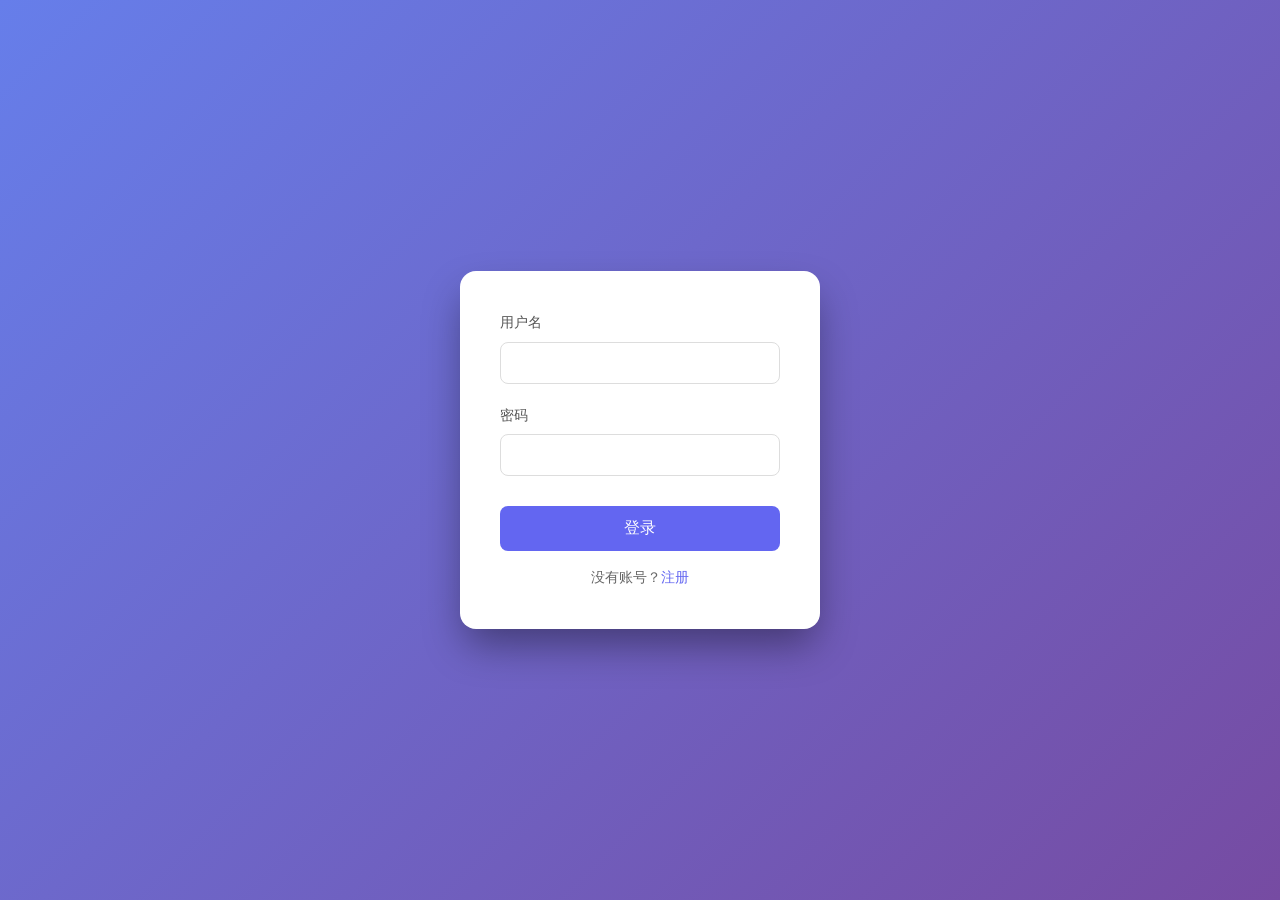
<file: frontend/login.html>
<!DOCTYPE html>
<html lang="zh-CN">
<head>
    <meta charset="UTF-8">
    <meta name="viewport" content="width=device-width, initial-scale=1.0">
    <title>登录 - RAG课程助手</title>
    <link rel="stylesheet" href="style.css">
</head>
<body class="login-page">
    <div class="login-container">
        <!-- 已登录提示 -->
        <div id="alreadyLoggedIn" style="display: none;" class="login-info-box">
            <h2>您已登录</h2>
            <p>检测到您已经登录，是否要进入主页？</p>
            <button id="goToHome" class="btn-primary">进入主页</button>
            <button id="loginAsDifferent" class="btn-secondary">登录其他账号</button>
        </div>

        <div class="login-box" id="loginBox">

            <!-- 登录表单 -->
            <form id="loginForm">
                <div class="form-group">
                    <label for="loginUsername">用户名</label>
                    <input type="text" id="loginUsername" required autocomplete="username">
                </div>
                <div class="form-group">
                    <label for="loginPassword">密码</label>
                    <input type="password" id="loginPassword" required autocomplete="current-password">
                </div>
                <button type="submit" class="btn-primary">登录</button>
                <p class="switch-form">
                    没有账号？<a href="#" id="showRegister">注册</a>
                </p>
            </form>

            <!-- 注册表单 -->
            <form id="registerForm" style="display: none;">
                <div class="form-group">
                    <label for="regUsername">用户名</label>
                    <input type="text" id="regUsername" required autocomplete="username">
                </div>
                <div class="form-group">
                    <label for="regEmail">邮箱</label>
                    <input type="email" id="regEmail" required autocomplete="email">
                </div>
                <div class="form-group">
                    <label for="regPassword">密码</label>
                    <input type="password" id="regPassword" required minlength="8" autocomplete="new-password">
                    <small class="help-text">密码至少8个字符</small>
                </div>
                <div class="form-group">
                    <label for="regPasswordConfirm">确认密码</label>
                    <input type="password" id="regPasswordConfirm" required minlength="8" autocomplete="new-password">
                </div>
                <button type="submit" class="btn-primary">注册</button>
                <p class="switch-form">
                    已有账号？<a href="#" id="showLogin">登录</a>
                </p>
            </form>

            <div id="errorMessage" class="error-message"></div>
            <div id="successMessage" class="success-message"></div>
        </div>
    </div>

    <script src="login.js"></script>
</body>
</html>
</file>
<file: frontend/style.css>
/* Modern CSS Reset */
*, *::before, *::after {
    box-sizing: border-box;
    margin: 0;
    padding: 0;
}

/* CSS Variables - Dark Theme (Default) */
:root {
    --primary-color: #6366f1;
    --primary-hover: #4f46e5;
    --primary-light: #818cf8;
    --background: #0f172a;
    --surface: #1e293b;
    --surface-hover: #334155;
    --text-primary: #f1f5f9;
    --text-secondary: #94a3b8;
    --border-color: #334155;
    --user-message: linear-gradient(135deg, #6366f1 0%, #8b5cf6 100%);
    --assistant-message: #1e293b;
    --shadow-sm: 0 2px 4px rgba(0, 0, 0, 0.1);
    --shadow-md: 0 4px 6px -1px rgba(0, 0, 0, 0.2);
    --shadow-lg: 0 10px 25px -5px rgba(0, 0, 0, 0.3);
    --shadow-xl: 0 20px 40px -5px rgba(0, 0, 0, 0.4);
    --radius: 16px;
    --radius-sm: 8px;
    --radius-md: 12px;
    --focus-ring: rgba(99, 102, 241, 0.3);
    --gradient-1: linear-gradient(135deg, #667eea 0%, #764ba2 100%);
    --gradient-2: linear-gradient(135deg, #f093fb 0%, #f5576c 100%);
    --gradient-3: linear-gradient(135deg, #4facfe 0%, #00f2fe 100%);
    --glass-bg: rgba(30, 41, 59, 0.8);
    --glass-border: rgba(255, 255, 255, 0.1);
}

/* Light Theme */
[data-theme="light"] {
    --primary-color: #6366f1;
    --primary-hover: #4f46e5;
    --primary-light: #6366f1;
    --background: #f8fafc;
    --surface: #ffffff;
    --surface-hover: #f1f5f9;
    --text-primary: #1e293b;
    --text-secondary: #64748b;
    --border-color: #e2e8f0;
    --user-message: linear-gradient(135deg, #6366f1 0%, #8b5cf6 100%);
    --assistant-message: #ffffff;
    --shadow-sm: 0 2px 4px rgba(0, 0, 0, 0.05);
    --shadow-md: 0 4px 6px -1px rgba(0, 0, 0, 0.1);
    --shadow-lg: 0 10px 25px -5px rgba(0, 0, 0, 0.1);
    --shadow-xl: 0 20px 40px -5px rgba(0, 0, 0, 0.15);
    --glass-bg: rgba(255, 255, 255, 0.9);
    --glass-border: rgba(0, 0, 0, 0.1);
}

/* Base Styles */
body {
    font-family: -apple-system, BlinkMacSystemFont, 'Segoe UI', Roboto, 'Helvetica Neue', Arial, sans-serif;
    background: var(--background);
    color: var(--text-primary);
    line-height: 1.6;
    height: 100vh;
    overflow: hidden;
    margin: 0;
    padding: 0;
    transition: background-color 0.3s ease, color 0.3s ease;
}

/* Theme-aware background gradient */
body:not([data-theme="light"]) {
    background: linear-gradient(135deg, #0f172a 0%, #1e293b 100%);
}

body[data-theme="light"] {
    background: linear-gradient(135deg, #f8fafc 0%, #e2e8f0 100%);
}

/* Container - Full Screen */
.container {
    height: 100vh;
    width: 100vw;
    display: flex;
    flex-direction: column;
    margin: 0;
    padding: 0 2rem;
}

/* Header */
header {
    display: flex;
    justify-content: space-between;
    align-items: center;
    padding: 24px 2rem;
    border-bottom: 1px solid var(--glass-border);
    background: var(--glass-bg);
    backdrop-filter: blur(20px);
    -webkit-backdrop-filter: blur(20px);
    margin-bottom: 24px;
    box-shadow: var(--shadow-md);
}

.header-left {
    flex: 1;
}

.logo {
    display: flex;
    align-items: center;
    gap: 12px;
    margin-bottom: 4px;
}

.logo i {
    font-size: 2rem;
    background: var(--gradient-1);
    -webkit-background-clip: text;
    -webkit-text-fill-color: transparent;
    background-clip: text;
}

.header-left h1 {
    font-size: 1.75rem;
    font-weight: 800;
    background: var(--gradient-1);
    -webkit-background-clip: text;
    -webkit-text-fill-color: transparent;
    background-clip: text;
    margin: 0;
    letter-spacing: -0.5px;
}

.header-left .subtitle {
    font-size: 0.9rem;
    color: var(--text-secondary);
    margin-top: 0.5rem;
    display: flex;
    align-items: center;
    gap: 8px;
}

.header-left .subtitle i {
    font-size: 0.85rem;
    color: var(--primary-light);
}

/* Main Content Area with Sidebar */
.main-content {
    flex: 1;
    display: flex;
    overflow: hidden;
    background: transparent;
    gap: 24px;
}

/* Left Sidebar */
.sidebar {
    width: 360px;
    background: var(--glass-bg);
    backdrop-filter: blur(20px);
    -webkit-backdrop-filter: blur(20px);
    border: 1px solid var(--glass-border);
    border-radius: var(--radius);
    padding: 1.5rem;
    overflow-y: auto;
    flex-shrink: 0;
    box-shadow: var(--shadow-lg);
}

/* Custom Scrollbar for Sidebar */
.sidebar::-webkit-scrollbar {
    width: 6px;
}

.sidebar::-webkit-scrollbar-track {
    background: transparent;
}

.sidebar::-webkit-scrollbar-thumb {
    background: var(--border-color);
    border-radius: 3px;
}

.sidebar::-webkit-scrollbar-thumb:hover {
    background: var(--text-secondary);
}

.sidebar-section {
    margin-bottom: 1rem;
}

.sidebar-section:last-child {
    margin-bottom: 0;
}

/* Main Chat Area */
.chat-main {
    flex: 1;
    display: flex;
    justify-content: center;
    overflow: hidden;
    padding: 0;
    background: transparent;
}

/* Chat Container - Centered with Max Width */
.chat-container {
    flex: 1;
    display: flex;
    flex-direction: column;
    background: var(--glass-bg);
    backdrop-filter: blur(20px);
    -webkit-backdrop-filter: blur(20px);
    border: 1px solid var(--glass-border);
    border-radius: var(--radius);
    overflow: hidden;
    width: 100%;
    max-width: 900px;
    margin: 0;
    box-shadow: var(--shadow-xl);
}

/* Chat Messages */
.chat-messages {
    flex: 1;
    overflow-y: auto;
    padding: 2rem;
    display: flex;
    flex-direction: column;
    gap: 1.25rem;
    background: transparent;
}

/* Custom Scrollbar */
.chat-messages::-webkit-scrollbar {
    width: 6px;
}

.chat-messages::-webkit-scrollbar-track {
    background: transparent;
}

.chat-messages::-webkit-scrollbar-thumb {
    background: var(--border-color);
    border-radius: 3px;
}

.chat-messages::-webkit-scrollbar-thumb:hover {
    background: var(--text-secondary);
}

/* Message Styles */
.message {
    max-width: 85%;
    animation: slideIn 0.4s cubic-bezier(0.16, 1, 0.3, 1);
}

@keyframes slideIn {
    from {
        opacity: 0;
        transform: translateY(20px) scale(0.95);
    }
    to {
        opacity: 1;
        transform: translateY(0) scale(1);
    }
}

.message.user {
    align-self: flex-end;
}

.message.assistant {
    align-self: flex-start;
}

.message-content {
    padding: 1rem 1.5rem;
    border-radius: var(--radius);
    word-wrap: break-word;
    line-height: 1.6;
    box-shadow: var(--shadow-sm);
    transition: all 0.3s ease;
}

.message.user .message-content {
    background: var(--user-message);
    color: white;
    border-bottom-right-radius: var(--radius-sm);
}

.message.assistant .message-content {
    background: var(--assistant-message);
    color: var(--text-primary);
    border-bottom-left-radius: var(--radius-sm);
    border: 1px solid var(--glass-border);
}

.message.user .message-content:hover {
    transform: translateY(-2px);
    box-shadow: var(--shadow-md);
}

.message.assistant .message-content:hover {
    border-color: var(--primary-light);
}

/* Message metadata */
.message-meta {
    font-size: 0.75rem;
    color: var(--text-secondary);
    margin-top: 0.5rem;
    padding: 0 0.5rem;
    opacity: 0.8;
}

.message.user .message-meta {
    text-align: right;
}

/* Collapsible Sources */
.sources-collapsible {
    margin-top: 0.75rem;
    font-size: 0.8rem;
    color: var(--text-secondary);
    background: rgba(30, 41, 59, 0.5);
    border-radius: var(--radius-sm);
    padding: 0.5rem;
    border: 1px solid var(--border-color);
}

.sources-collapsible summary {
    cursor: pointer;
    padding: 0.5rem;
    user-select: none;
    font-weight: 500;
    color: var(--primary-light);
    border-radius: var(--radius-sm);
    transition: all 0.2s ease;
}

.sources-collapsible summary:hover {
    background: rgba(99, 102, 241, 0.1);
    color: var(--primary-color);
}

.sources-collapsible[open] summary {
    margin-bottom: 0.5rem;
}

.sources-content {
    padding: 0 0.5rem 0.5rem 1.5rem;
    color: var(--text-secondary);
    line-height: 1.8;
}

/* Source Links */
.source-link {
    color: #60a5fa;
    text-decoration: none;
    transition: all 0.2s ease;
    display: inline-flex;
    align-items: center;
    gap: 6px;
    padding: 4px 10px;
    border-radius: 6px;
    background: rgba(96, 165, 250, 0.15);
    border: 1px solid rgba(96, 165, 250, 0.3);
    font-weight: 500;
    letter-spacing: 0.3px;
}

.source-link:hover {
    color: #93c5fd;
    background: rgba(96, 165, 250, 0.25);
    border-color: rgba(96, 165, 250, 0.5);
    text-decoration: none;
    transform: translateY(-1px);
    box-shadow: 0 2px 8px rgba(96, 165, 250, 0.2);
}

.source-link-icon {
    opacity: 0.8;
    transition: opacity 0.2s ease;
    color: #60a5fa;
}

.source-link:hover .source-link-icon {
    opacity: 1;
    color: #93c5fd;
}

.source-item {
    color: var(--text-secondary);
}

.source-separator {
    color: var(--text-secondary);
    margin: 0 6px;
    opacity: 0.5;
}

/* Markdown formatting styles */
.message-content h1,
.message-content h2,
.message-content h3,
.message-content h4,
.message-content h5,
.message-content h6 {
    margin: 0.75rem 0;
    font-weight: 600;
    color: var(--primary-light);
}

.message-content h1 { font-size: 1.5rem; }
.message-content h2 { font-size: 1.3rem; }
.message-content h3 { font-size: 1.1rem; }

.message-content p {
    margin: 0.5rem 0;
    line-height: 1.7;
}

.message-content ul,
.message-content ol {
    margin: 0.5rem 0;
    padding-left: 1.75rem;
}

.message-content li {
    margin: 0.5rem 0;
    line-height: 1.7;
}

.message-content code {
    background-color: rgba(0, 0, 0, 0.3);
    padding: 0.2rem 0.4rem;
    border-radius: var(--radius-sm);
    font-family: 'Fira Code', 'Consolas', monospace;
    font-size: 0.875em;
    color: var(--primary-light);
    border: 1px solid rgba(99, 102, 241, 0.2);
}

.message-content pre {
    background-color: rgba(0, 0, 0, 0.3);
    padding: 1rem;
    border-radius: var(--radius-sm);
    overflow-x: auto;
    margin: 0.75rem 0;
    border: 1px solid var(--border-color);
}

.message-content pre code {
    background-color: transparent;
    padding: 0;
    border: none;
}

.message-content blockquote {
    border-left: 3px solid var(--primary-color);
    padding-left: 1rem;
    margin: 0.75rem 0;
    color: var(--text-secondary);
    font-style: italic;
}

/* Welcome message special styling */
.message.welcome-message .message-content {
    background: var(--surface);
    border: 2px solid var(--primary-color);
    box-shadow: 0 0 20px rgba(99, 102, 241, 0.2);
}

.message-content strong {
    font-weight: 600;
    color: var(--primary-light);
}

.message-content em {
    font-style: italic;
}

.message-content hr {
    border: none;
    border-top: 1px solid var(--glass-border);
    margin: 1rem 0;
}

/* Chat Input Container */
.chat-input-container {
    display: flex;
    gap: 0.75rem;
    padding: 1.5rem 2rem;
    background: transparent;
    border-top: 1px solid var(--glass-border);
    flex-shrink: 0;
}

.input-wrapper {
    display: flex;
    gap: 0.75rem;
    width: 100%;
    align-items: center;
}

/* Chat Input */
#chatInput {
    flex: 1;
    padding: 1rem 1.5rem;
    background: var(--surface);
    border: 2px solid var(--border-color);
    border-radius: var(--radius);
    color: var(--text-primary);
    font-size: 1rem;
    transition: all 0.3s ease;
}

#chatInput:focus {
    outline: none;
    border-color: var(--primary-color);
    box-shadow: 0 0 0 4px var(--focus-ring);
    transform: translateY(-2px);
}

#chatInput::placeholder {
    color: var(--text-secondary);
}

/* Send Button */
.send-button {
    padding: 1rem 1.5rem;
    background: var(--primary-color);
    color: white;
    border: none;
    border-radius: var(--radius);
    cursor: pointer;
    display: flex;
    align-items: center;
    justify-content: center;
    transition: all 0.3s cubic-bezier(0.16, 1, 0.3, 1);
    min-width: 60px;
    box-shadow: var(--shadow-md);
}

.send-button i {
    font-size: 1.2rem;
}

.send-button:focus {
    outline: none;
    box-shadow: 0 0 0 4px var(--focus-ring);
}

.send-button:hover:not(:disabled) {
    background: var(--primary-hover);
    transform: translateY(-2px) scale(1.05);
    box-shadow: var(--shadow-lg);
}

.send-button:active:not(:disabled) {
    transform: translateY(0) scale(0.98);
}

.send-button:disabled {
    opacity: 0.5;
    cursor: not-allowed;
}

/* Loading Animation */
.loading {
    display: inline-flex;
    gap: 6px;
    padding: 0.75rem 1.25rem;
    align-items: center;
}

.loading span {
    width: 8px;
    height: 8px;
    background: var(--primary-light);
    border-radius: 50%;
    animation: bounce 1.4s infinite ease-in-out both;
}

.loading span:nth-child(1) {
    animation-delay: -0.32s;
}

.loading span:nth-child(2) {
    animation-delay: -0.16s;
}

@keyframes bounce {
    0%, 80%, 100% {
        transform: scale(0);
    }
    40% {
        transform: scale(1);
    }
}

/* Error Message */
.error-message {
    background: rgba(239, 68, 68, 0.15);
    color: #f87171;
    padding: 0.75rem 1.25rem;
    border-radius: var(--radius-sm);
    border: 1px solid rgba(239, 68, 68, 0.3);
    margin: 0.5rem 0;
    backdrop-filter: blur(10px);
}

/* Success Message */
.success-message {
    background: rgba(34, 197, 94, 0.15);
    color: #4ade80;
    padding: 0.75rem 1.25rem;
    border-radius: var(--radius-sm);
    border: 1px solid rgba(34, 197, 94, 0.3);
    margin: 0.5rem 0;
    backdrop-filter: blur(10px);
}

/* Sidebar Headers */
.stats-header,
.suggested-header {
    font-size: 0.9rem;
    font-weight: 700;
    color: var(--text-primary);
    cursor: pointer;
    padding: 0.75rem 1rem;
    border: none;
    background: var(--gradient-1);
    border-radius: var(--radius-sm);
    list-style: none;
    outline: none;
    transition: all 0.3s ease;
    text-transform: uppercase;
    letter-spacing: 1px;
    display: flex;
    align-items: center;
    gap: 10px;
    box-shadow: var(--shadow-sm);
}

.stats-header:hover,
.suggested-header:hover {
    transform: translateY(-2px);
    box-shadow: var(--shadow-md);
}

.stats-header i,
.suggested-header i {
    font-size: 1rem;
}

.stats-header::-webkit-details-marker,
.suggested-header::-webkit-details-marker {
    display: none;
}

.stats-header::after,
.suggested-header::after {
    content: '▶';
    display: inline-block;
    margin-left: auto;
    transition: transform 0.2s ease;
    font-size: 0.7rem;
}

details[open] .stats-header::after,
details[open] .suggested-header::after {
    transform: rotate(90deg);
}

/* Course Stats in Sidebar */
.course-stats {
    display: flex;
    flex-direction: column;
    gap: 1rem;
    padding: 1rem 0;
    background: transparent;
    border: none;
}

.stat-card {
    display: flex;
    align-items: center;
    gap: 1rem;
    padding: 1.25rem;
    background: var(--surface);
    border-radius: var(--radius-md);
    border: 1px solid var(--glass-border);
    box-shadow: var(--shadow-sm);
    transition: all 0.3s ease;
}

.stat-card:hover {
    transform: translateY(-2px);
    box-shadow: var(--shadow-md);
    border-color: var(--primary-light);
}

.stat-icon {
    width: 50px;
    height: 50px;
    display: flex;
    align-items: center;
    justify-content: center;
    background: var(--gradient-1);
    border-radius: var(--radius-sm);
    flex-shrink: 0;
}

.stat-icon i {
    font-size: 1.5rem;
    color: white;
}

.stat-content {
    flex: 1;
    display: flex;
    flex-direction: column;
    gap: 0.25rem;
}

.stat-item {
    text-align: left;
    padding: 0.75rem;
    background: rgba(15, 23, 42, 0.5);
    border-radius: var(--radius-sm);
    border: 1px solid var(--border-color);
    margin-bottom: 0.75rem;
}

.stat-item:last-child {
    margin-bottom: 0;
}

.stat-value {
    display: inline-block;
    font-size: 1.5rem;
    font-weight: 700;
    background: var(--gradient-1);
    -webkit-background-clip: text;
    -webkit-text-fill-color: transparent;
    background-clip: text;
}

.stat-label {
    display: inline-block;
    font-size: 0.875rem;
    color: var(--text-secondary);
    font-weight: 600;
}

.stat-item:last-child .stat-label {
    display: block;
    margin-bottom: 0.5rem;
}

/* Course titles collapsible */
.course-titles-collapsible {
    width: 100%;
}

.course-titles-header {
    cursor: pointer;
    font-size: 0.875rem;
    color: var(--text-secondary);
    font-weight: 600;
    padding: 0.5rem 0;
    list-style: none;
    display: block;
    user-select: none;
}

.course-titles-header:focus {
    outline: none;
    color: var(--primary-color);
}

.course-titles-header::-webkit-details-marker {
    display: none;
}

.course-titles-header::before {
    content: '▶';
    display: inline-block;
    margin-right: 0.5rem;
    transition: transform 0.2s ease;
    font-size: 0.75rem;
}

.course-titles-collapsible[open] .course-titles-header::before {
    transform: rotate(90deg);
}

/* Course titles display */
.course-titles {
    margin-top: 0.5rem;
}

.course-title-item {
    font-size: 0.875rem;
    color: var(--text-primary);
    padding: 0.625rem 0.5rem;
    border-bottom: 1px solid var(--border-color);
    text-transform: none;
    line-height: 1.5;
    transition: all 0.2s ease;
}

.course-title-item:hover {
    background: rgba(99, 102, 241, 0.1);
    color: var(--primary-light);
    padding-left: 0.75rem;
}

.course-title-item:last-child {
    border-bottom: none;
}

.course-title-item:first-child {
    padding-top: 0.25rem;
}

.no-courses, .loading, .error {
    font-size: 0.875rem;
    color: var(--text-secondary);
    font-style: italic;
    text-transform: none;
}

/* Loading state for stats */
.total-courses .loading,
.course-titles .loading {
    color: var(--primary-light);
    animation: pulse 1.5s ease-in-out infinite;
}

@keyframes pulse {
    0%, 100% { opacity: 0.6; }
    50% { opacity: 1; }
}

/* Suggested Questions in Sidebar */
.suggested-items {
    display: flex;
    flex-direction: column;
    gap: 0.75rem;
    padding: 1rem 0;
}

.suggested-item {
    padding: 1rem 1.25rem;
    background: var(--surface);
    border: 2px solid var(--border-color);
    border-radius: var(--radius-sm);
    color: var(--text-primary);
    font-size: 0.9rem;
    cursor: pointer;
    transition: all 0.3s cubic-bezier(0.16, 1, 0.3, 1);
    text-align: left;
    width: 100%;
    display: flex;
    align-items: center;
    gap: 12px;
}

.suggested-item i {
    font-size: 1rem;
    color: var(--primary-light);
    transition: all 0.3s ease;
}

.suggested-item span {
    flex: 1;
}

.suggested-item:focus {
    outline: none;
    box-shadow: 0 0 0 4px var(--focus-ring);
    border-color: var(--primary-color);
}

.suggested-item:hover {
    background: var(--gradient-1);
    border-color: var(--primary-color);
    color: white;
    transform: translateX(4px);
    box-shadow: var(--shadow-md);
}

.suggested-item:hover i {
    color: white;
    transform: scale(1.1);
}

/* Responsive Design */
@media (max-width: 768px) {
    .container {
        padding: 0 1rem;
    }

    .main-content {
        flex-direction: column;
        gap: 16px;
    }

    .sidebar {
        width: 100%;
        border: 1px solid var(--glass-border);
        padding: 1rem;
        order: 2;
        max-height: 40vh;
    }

    .sidebar::-webkit-scrollbar {
        width: 6px;
    }

    .sidebar::-webkit-scrollbar-track {
        background: transparent;
    }

    .sidebar::-webkit-scrollbar-thumb {
        background: var(--border-color);
        border-radius: 3px;
    }

    .sidebar::-webkit-scrollbar-thumb:hover {
        background: var(--text-secondary);
    }

    .chat-main {
        order: 1;
    }

    header {
        padding: 16px 1rem;
        flex-direction: column;
        gap: 12px;
    }

    .header-left {
        text-align: center;
        width: 100%;
    }

    .logo {
        justify-content: center;
    }

    .logo i {
        font-size: 1.5rem;
    }

    header h1 {
        font-size: 1.5rem;
    }

    .header-right {
        width: 100%;
        justify-content: center;
        gap: 12px;
    }

    .theme-toggle {
        width: 44px;
        height: 44px;
    }

    .theme-toggle i {
        font-size: 1.1rem;
    }

    .user-info {
        width: 100%;
        justify-content: center;
        padding: 10px;
    }

    .chat-messages {
        padding: 1rem;
    }

    .message {
        max-width: 90%;
    }

    .chat-input-container {
        padding: 1rem;
        gap: 0.5rem;
    }

    #chatInput {
        padding: 0.875rem 1rem;
        font-size: 0.95rem;
    }

    .send-button {
        padding: 0.875rem 1rem;
        min-width: 50px;
    }

    .stat-card {
        padding: 1rem;
    }

    .stat-icon {
        width: 45px;
        height: 45px;
    }

    .stat-icon i {
        font-size: 1.25rem;
    }

    .stat-value {
        font-size: 1.25rem;
    }

    .suggested-item {
        padding: 0.875rem 1rem;
        font-size: 0.875rem;
    }

    .suggested-item i {
        font-size: 0.9rem;
    }
}

@media (max-width: 1024px) {
    .sidebar {
        width: 320px;
    }
}

/* ========================================
   Login Page Styles
   ======================================== */

body.login-page {
    background: var(--gradient-1);
    min-height: 100vh;
    display: flex;
    align-items: center;
    justify-content: center;
    height: auto;
    overflow: auto;
}

.login-container {
    width: 100%;
    max-width: 400px;
    padding: 20px;
}

.login-box {
    background: white;
    border-radius: var(--radius);
    padding: 40px;
    box-shadow: var(--shadow-xl);
}

.login-box h1 {
    text-align: center;
    margin-bottom: 30px;
    color: #333;
    font-size: 28px;
}

.login-box .form-group {
    margin-bottom: 20px;
}

.login-box label {
    display: block;
    margin-bottom: 8px;
    color: #555;
    font-weight: 500;
    font-size: 14px;
}

.login-box input {
    width: 100%;
    padding: 12px 10px;
    border: 1px solid #ddd;
    border-radius: var(--radius-sm);
    font-size: 14px;
    transition: all 0.3s ease;
}

.login-box input:focus {
    outline: none;
    border-color: var(--primary-color);
    box-shadow: 0 0 0 3px rgba(99, 102, 241, 0.1);
}

.login-box .help-text {
    display: block;
    margin-top: 5px;
    font-size: 12px;
    color: #888;
}

.login-box button.btn-primary {
    width: 100%;
    padding: 12px;
    background: var(--primary-color);
    color: white;
    border: none;
    border-radius: var(--radius-sm);
    font-size: 16px;
    font-weight: 500;
    cursor: pointer;
    transition: all 0.3s ease;
    margin-top: 10px;
}

.login-box button.btn-primary:hover {
    background: var(--primary-hover);
    transform: translateY(-2px);
    box-shadow: var(--shadow-md);
}

.login-box button.btn-primary:active {
    transform: translateY(0);
}

.login-box .switch-form {
    text-align: center;
    margin-top: 15px;
    color: #666;
    font-size: 14px;
}

.login-box .switch-form a {
    color: var(--primary-color);
    text-decoration: none;
    font-weight: 500;
}

.login-box .switch-form a:hover {
    text-decoration: underline;
}

.login-box .error-message,
.login-box .success-message {
    display: none;
    margin-top: 15px;
    padding: 12px;
    border-radius: var(--radius-sm);
    text-align: center;
    font-size: 14px;
}

.login-box .error-message {
    background: #fee;
    color: #c33;
    border: 1px solid #fcc;
}

.login-box .success-message {
    background: #efe;
    color: #3c3;
    border: 1px solid #cfc;
}

/* ========================================
   Header User Info Styles
   ======================================== */

.header-right {
    display: flex;
    align-items: center;
    gap: 16px;
}

/* Theme Toggle Button */
.theme-toggle {
    width: 48px;
    height: 48px;
    padding: 0;
    background: var(--surface);
    border: 2px solid var(--border-color);
    border-radius: var(--radius-md);
    color: var(--text-primary);
    cursor: pointer;
    display: flex;
    align-items: center;
    justify-content: center;
    transition: all 0.3s cubic-bezier(0.16, 1, 0.3, 1);
    box-shadow: var(--shadow-sm);
}

.theme-toggle i {
    font-size: 1.25rem;
    transition: transform 0.5s cubic-bezier(0.16, 1, 0.3, 1);
}

.theme-toggle:focus {
    outline: none;
    box-shadow: 0 0 0 4px var(--focus-ring);
}

.theme-toggle:hover {
    background: var(--surface-hover);
    border-color: var(--primary-color);
    transform: translateY(-2px) scale(1.05);
    box-shadow: var(--shadow-md);
}

.theme-toggle:hover i {
    transform: rotate(20deg) scale(1.1);
}

.theme-toggle:active {
    transform: translateY(0) scale(0.95);
}

/* Theme toggle icon animation on switch */
.theme-toggle.switching i {
    animation: switchIcon 0.5s ease-in-out;
}

/* Light Theme Specific Adjustments */
[data-theme="light"] .message-content code {
    background-color: rgba(0, 0, 0, 0.08);
    color: var(--primary-color);
}

[data-theme="light"] .message-content pre {
    background-color: rgba(0, 0, 0, 0.05);
}

[data-theme="light"] .sources-collapsible {
    background: rgba(0, 0, 0, 0.03);
}

[data-theme="light"] .source-link {
    background: rgba(99, 102, 241, 0.1);
    color: var(--primary-color);
}

[data-theme="light"] .source-link:hover {
    background: rgba(99, 102, 241, 0.2);
}

[data-theme="light"] .source-link-icon {
    color: var(--primary-color);
}

/* Theme transition for all elements */
*,
*::before,
*::after {
    transition-property: background-color, border-color, color, box-shadow;
    transition-duration: 0.3s;
    transition-timing-function: ease;
}

/* Exclude specific properties from transition */
.message,
.message-content,
.chat-messages,
.sidebar,
.chat-container {
    transition: background-color 0.3s ease, border-color 0.3s ease, color 0.3s ease, box-shadow 0.3s ease;
}

@keyframes switchIcon {
    0% {
        transform: rotate(0deg) scale(1);
        opacity: 1;
    }
    50% {
        transform: rotate(180deg) scale(0.5);
        opacity: 0;
    }
    51% {
        transform: rotate(180deg) scale(0.5);
        opacity: 0;
    }
    100% {
        transform: rotate(360deg) scale(1);
        opacity: 1;
    }
}

.user-info {
    display: flex;
    align-items: center;
    gap: 16px;
    padding: 12px 20px;
    background: var(--surface);
    border-radius: var(--radius-md);
    border: 1px solid var(--glass-border);
    box-shadow: var(--shadow-sm);
}

.user-info .username {
    color: var(--text-primary);
    font-weight: 600;
    font-size: 14px;
}

.user-info .username::before {
    content: '👤 ';
    margin-right: 6px;
}

.user-info .logout-button {
    padding: 10px 18px;
    background: transparent;
    color: var(--text-secondary);
    border: 1px solid var(--border-color);
    border-radius: var(--radius-sm);
    font-size: 13px;
    font-weight: 500;
    cursor: pointer;
    transition: all 0.3s ease;
    display: flex;
    align-items: center;
    gap: 8px;
}

.user-info .logout-button:hover {
    background: rgba(239, 68, 68, 0.1);
    color: #f87171;
    border-color: rgba(239, 68, 68, 0.3);
    transform: translateY(-2px);
}

.user-info .logout-button:active {
    transform: translateY(0) scale(0.98);
}

/* Responsive adjustments for login */
@media (max-width: 480px) {
    .login-box {
        padding: 30px 20px;
    }

    .login-box h1 {
        font-size: 24px;
    }
}

/* ========================================
   Already Logged In Status
   ======================================== */

.login-info-box {
    background: white;
    border-radius: var(--radius);
    padding: 40px;
    box-shadow: var(--shadow-xl);
    text-align: center;
}

.login-info-box h2 {
    color: #333;
    margin-bottom: 15px;
    font-size: 24px;
}

.login-info-box p {
    color: #666;
    margin-bottom: 25px;
    font-size: 14px;
}

.login-info-box button {
    width: 100%;
    padding: 12px;
    margin-bottom: 10px;
    border-radius: var(--radius-sm);
    font-size: 16px;
    font-weight: 500;
    cursor: pointer;
    transition: all 0.3s ease;
    border: none;
}

.login-info-box .btn-primary {
    background: var(--primary-color);
    color: white;
}

.login-info-box .btn-primary:hover {
    background: var(--primary-hover);
}

.login-info-box .btn-secondary {
    background: transparent;
    color: var(--primary-color);
    border: 2px solid var(--primary-color);
}

.login-info-box .btn-secondary:hover {
    background: rgba(99, 102, 241, 0.1);
}

/* Animation for typing indicator */
.typing-indicator {
    display: inline-flex;
    gap: 6px;
    padding: 0.75rem 1.25rem;
}

.typing-indicator span {
    width: 8px;
    height: 8px;
    background: var(--primary-light);
    border-radius: 50%;
    animation: typing 1.4s infinite ease-in-out both;
}

.typing-indicator span:nth-child(1) {
    animation-delay: -0.32s;
}

.typing-indicator span:nth-child(2) {
    animation-delay: -0.16s;
}

@keyframes typing {
    0%, 80%, 100% {
        opacity: 0.3;
        transform: scale(0.8);
    }
    40% {
        opacity: 1;
        transform: scale(1);
    }
}
</file>
